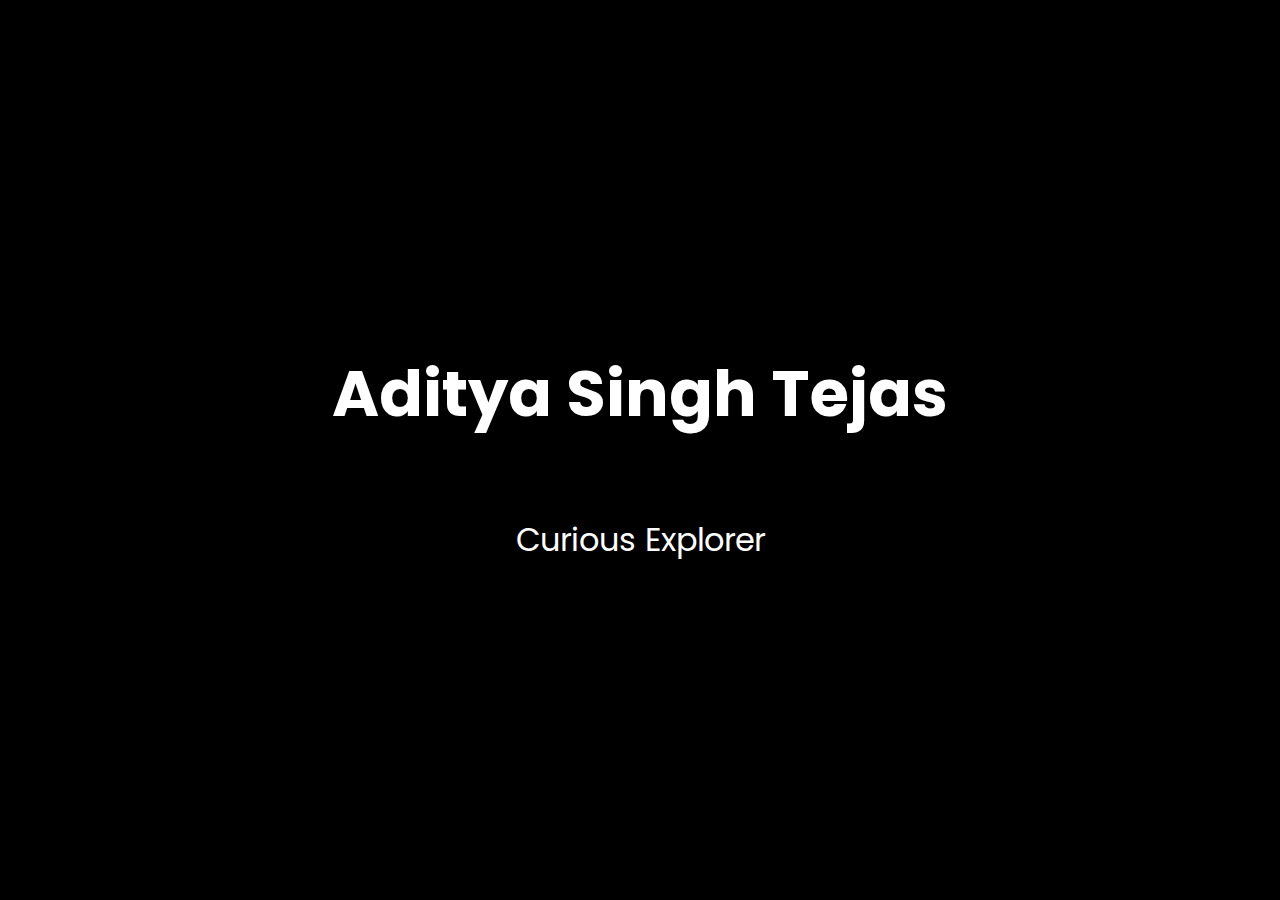
<file: index.html>
<!DOCTYPE html>
<html>
<head>
	<title>AST</title>
	<link rel="preconnect" href="https://fonts.gstatic.com">
	<link href="https://fonts.googleapis.com/css2?family=Poppins:wght@200&display=swap" rel="stylesheet">
	<link rel="stylesheet" type="text/css" href="style.css">
</head>
<body>
	<div class="absolute-center flex-center flex-column">
		<div class="large-heading animation-appear flex-center">
			<h1>A</h1>
			<h1 class="temp-text">ditya&nbsp;</h1>
			<h1>S</h1>
			<h1 class="temp-text">ingh&nbsp;</h1>
			<h1>T</h1>
			<h1 class="temp-text">ejas</h1>
		</div>
		<p class="tagline-body animation-appear">Curious Explorer</p>
	</div>
</body>
</html>
</file>
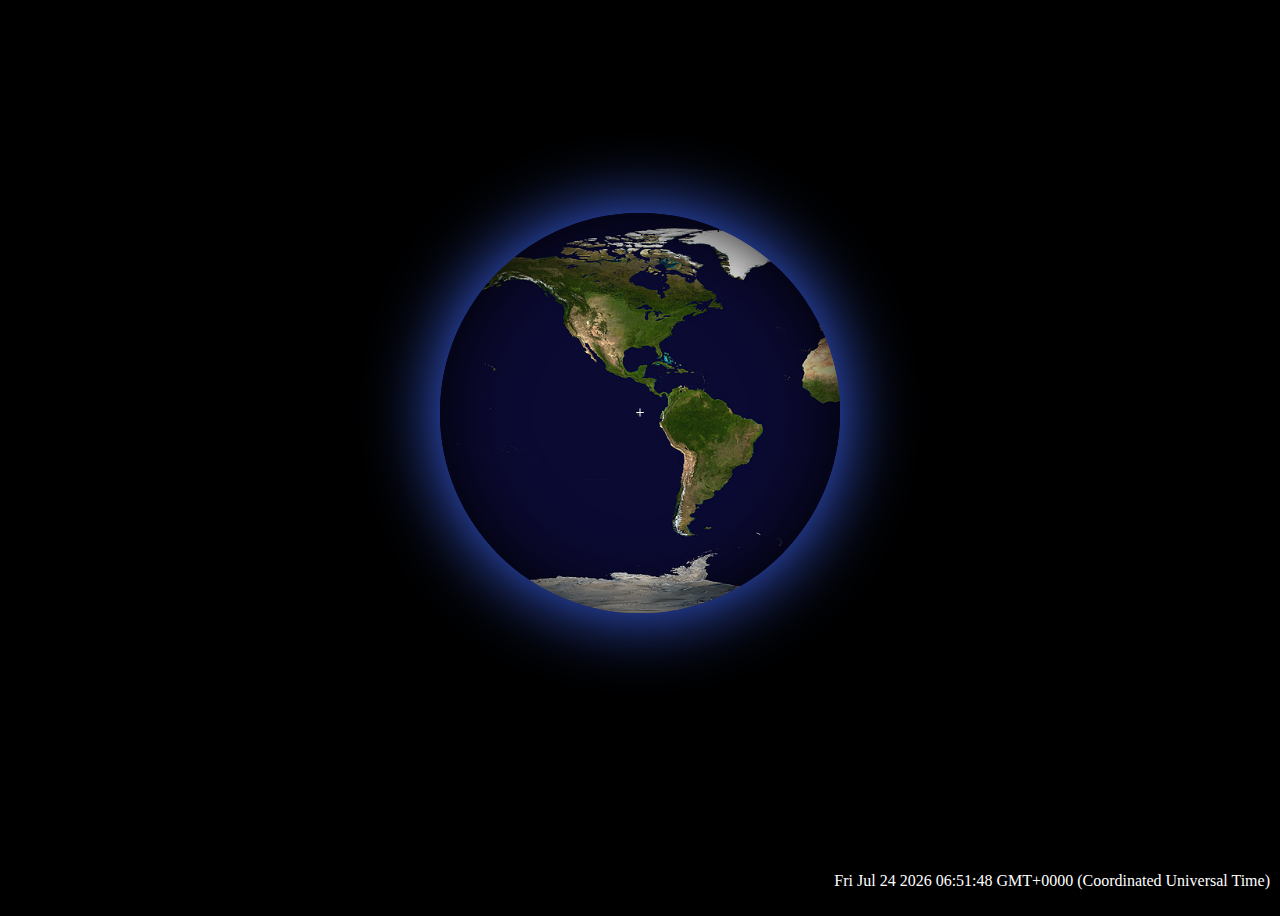
<file: random/earth/index.html>
<!DOCTYPE html>
<html>
<head>
	<title>Earth</title>
	<link rel="stylesheet" type="text/css" href="style.css">
	<script type="module">import * as script from './scripts/script.js'</script>
</head>
<body>
	<div class='earth-container'>
		<div id='earth'></div>
		<div class='center-marker'>+</div>
	</div>
	<div class='clock' id='clock'></div>
</body>
</html>
</file>
<file: style.css>
body {
	min-height: 100%;
	font-family: 'Poppins', sans-serif;
	background-image: url(https://images.unsplash.com/photo-1506318137071-a8e063b4bec0?ixid=MXwxMjA3fDB8MHxwaG90by1wYWdlfHx8fGVufDB8fHw%3D&ixlib=rb-1.2.1&auto=format&fit=crop&w=1070&q=80);
	background-color: black;
	background-size: 100%;
	color: white;
	margin: 0px;
}

@keyframes appear {
	0% {
		opacity: 0;
	}
	100% {
		opacity: 1;
	}
}

@keyframes disappear-shrink {
 	0% {
		opacity: 1;
	}
	10% {
		opacity: 0.5;
	}
	100% {
		opacity: 0;
		font-size: 0px;
	}
}

.absolute-center {
    right: 50%;
    bottom: 50%;
    transform: translate(50%,50%);
    position: absolute;
}

.flex-center {
	display: flex;
	text-align: center;
	justify-content: center;
}

.flex-column {
	display: flex;
	flex-direction: column;
}

.large-heading {
	font-size: 2em;
}

.tagline-body {
	font-size: 2em;
}

.animation-appear {
	animation-name: appear;
	animation-duration: 2s;	
	animation-fill-mode: forwards;
}

.temp-text {
	animation-name: disappear-shrink;
	animation-delay: 2s;
	animation-duration: 2s;	
	animation-fill-mode: forwards;
}
</file>
<file: random/earth/style.css>
html,body {
	min-height: 100%;
	overflow: hidden;
}

body {
	background-color: black;
	color: white;
	text-align: center;
}

@keyframes rotate {
	0% {background-position: var(--ls) 0}
	100% {background-position: var(--le) 0}
}

.earth-container {
	min-height: 100vh;
	display: flex;
	justify-content: center;
	align-items: center;
	transform-style: preserve-3d;
}

.earth {
	position: absolute;
	height: 400px;
	width: 400px;
	transform: translate(-50%,-50%);
	left: 50%;
	top: 45%;
	background: url('earth.jpg');
	background-size: 800px 400px;
	border-radius: 50%;
	background-size: cover;
	background-repeat: repeat-x;
	box-shadow: inset 0 0 75px black,
	0 0 75px #4069ff;
	animation: rotate 86400s linear infinite;
}

.center-marker {
	position: absolute;
	transform: translate(-50%,-50%);
	left: 50%;
	top: 45%;
}

.clock {
	position: absolute;
	right: 0;
	bottom: 0;
	margin-right: 10px;
	margin-bottom: 10px;
}
</file>
